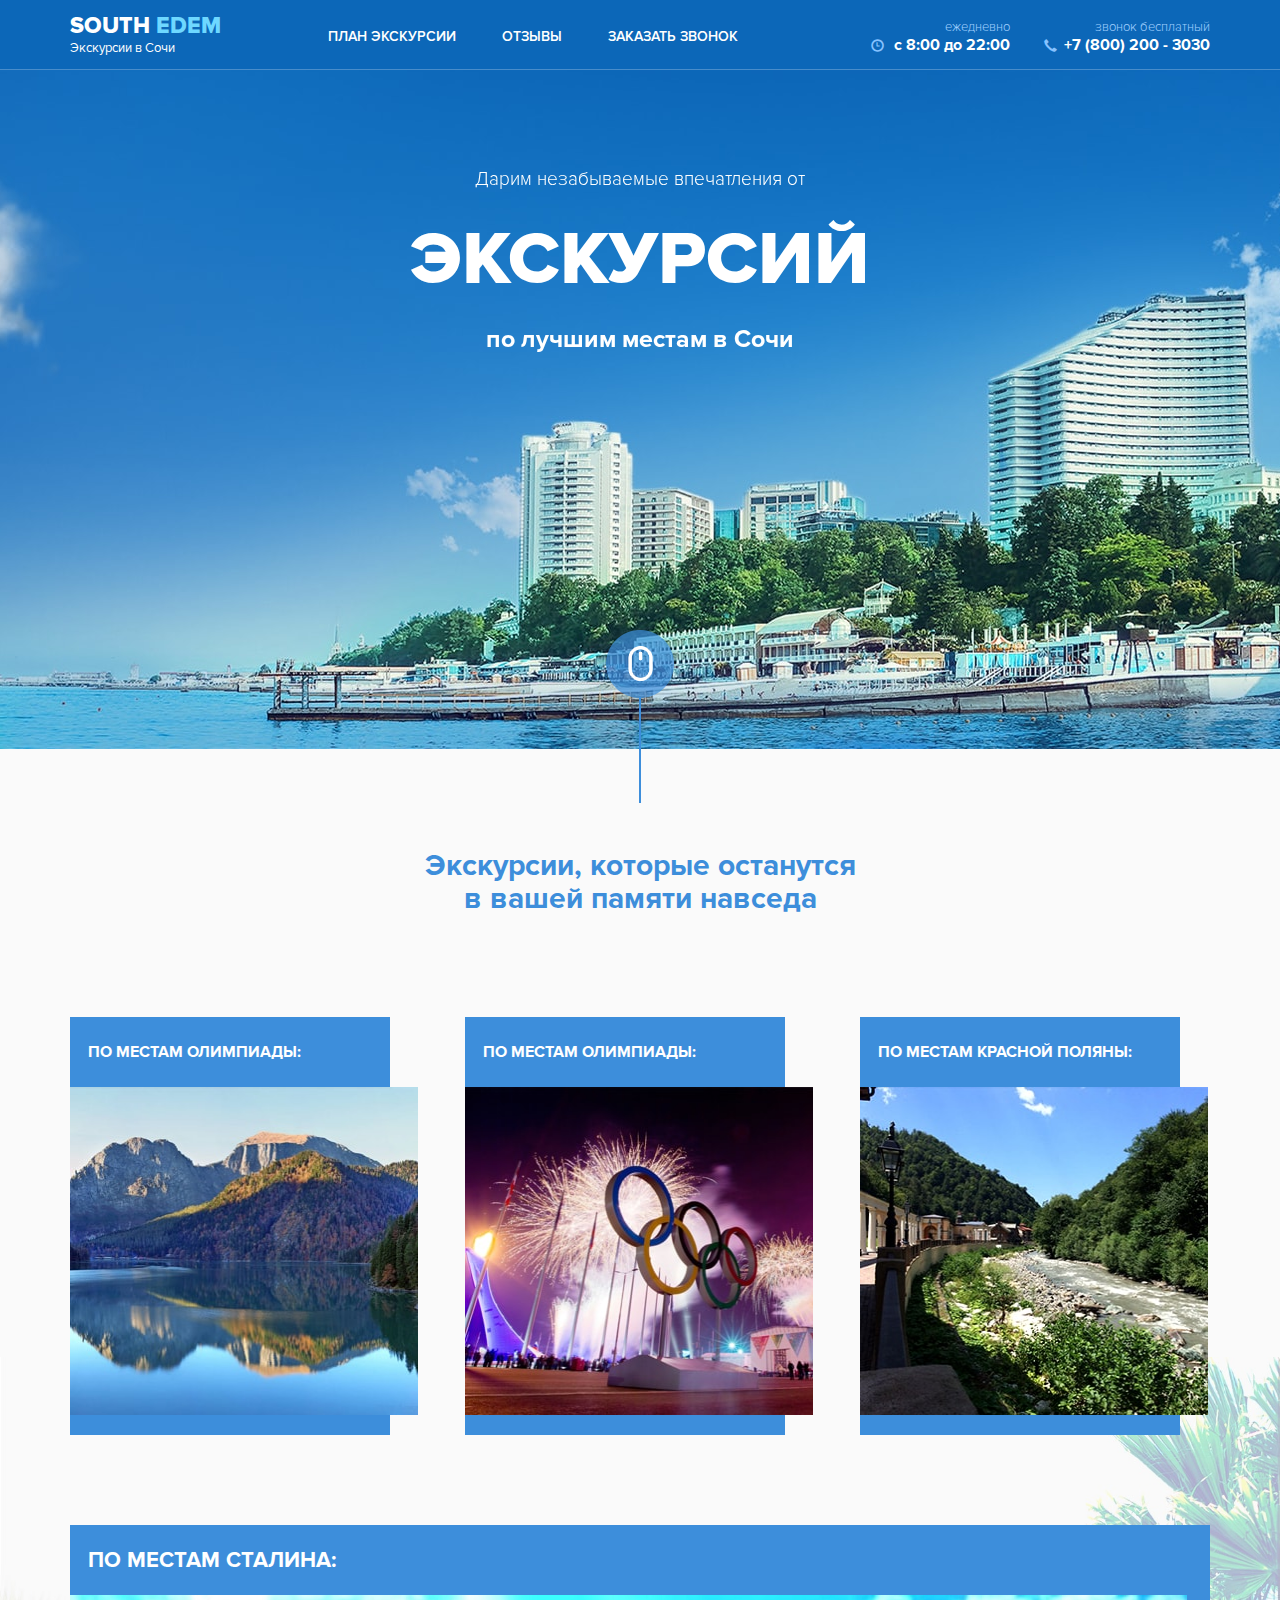
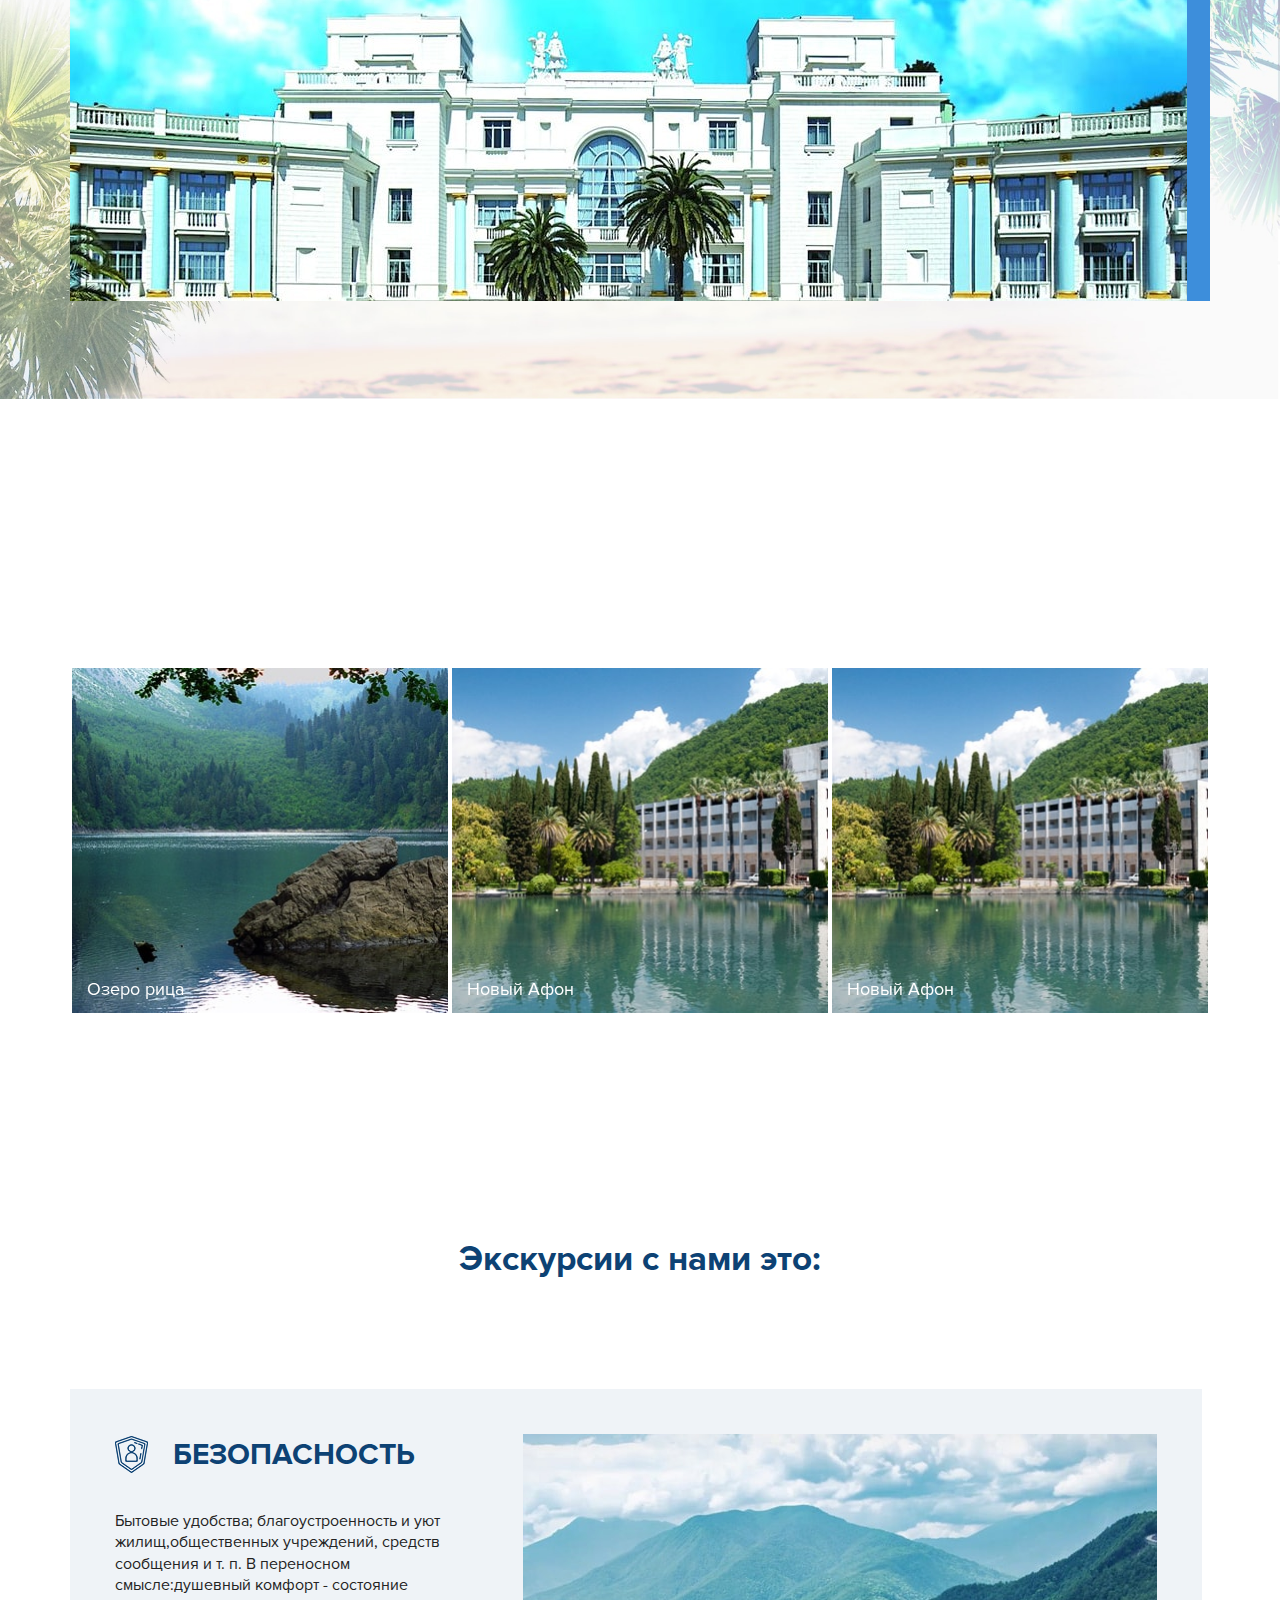
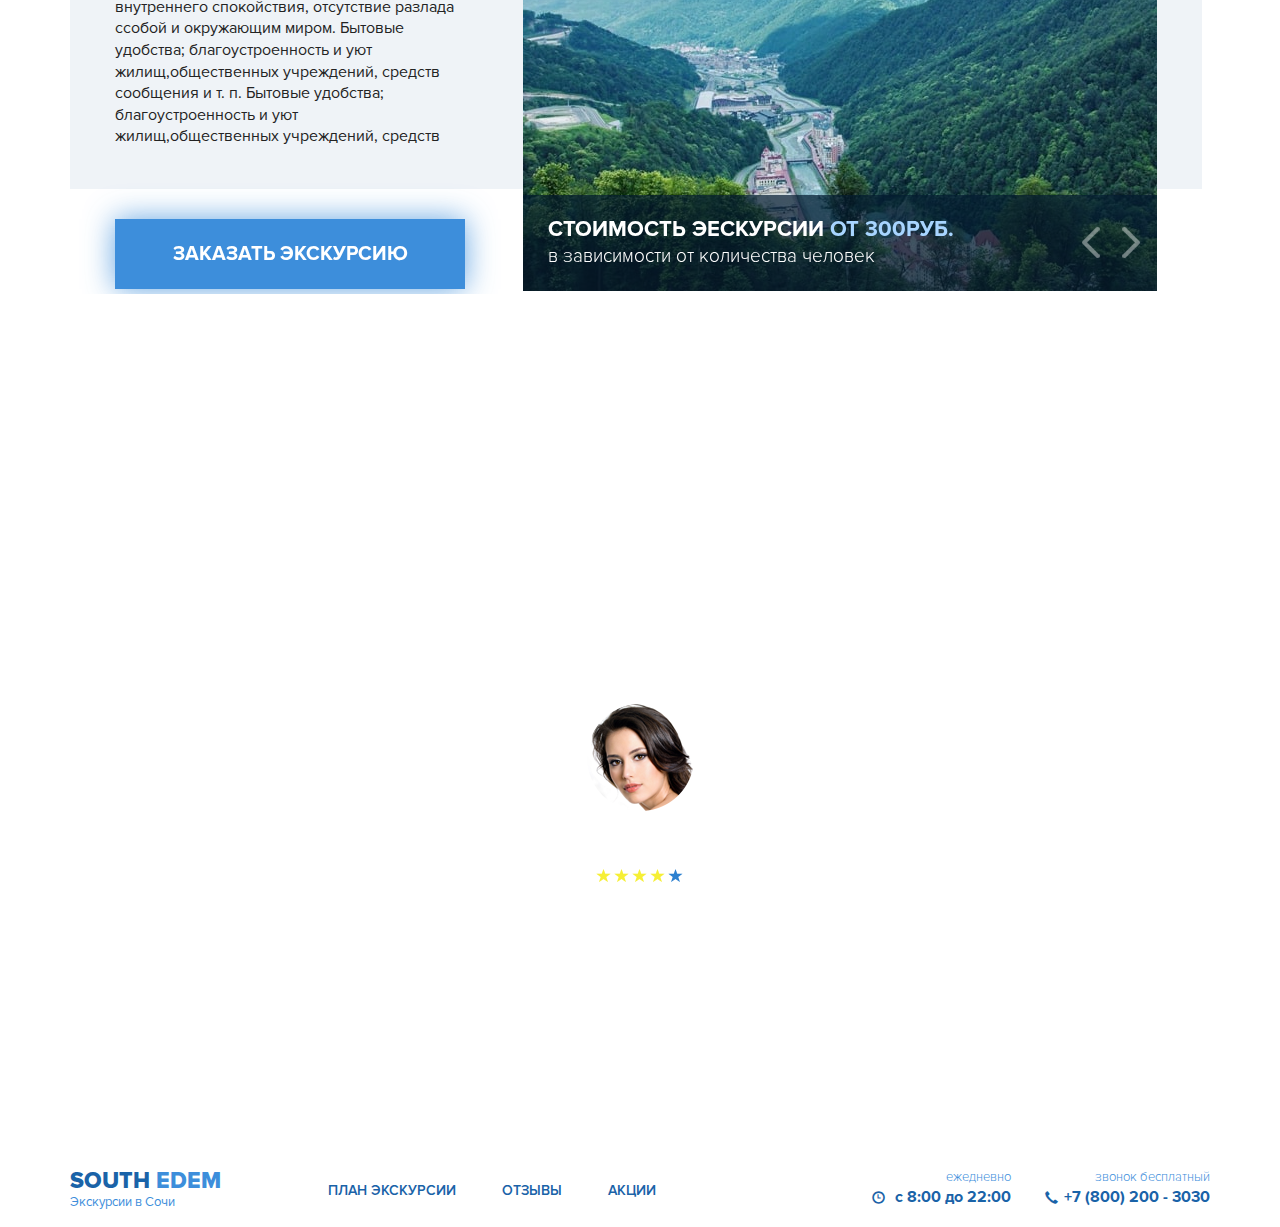
<file: index.html>
<!DOCTYPE html>
<html lang="ru">
<head>
<meta charset="utf-8">
<meta http-equiv="X-UA-Compatible" content="IE=edge">
<meta name="viewport" content="width=device-width, initial-scale=1">
<meta name="description" content="">
<meta name="author" content="">
<title>South Edem</title>
<link href="css/bootstrap.min.css" rel="stylesheet">
<link href="js/fancybox/jquery.fancybox.css" rel="stylesheet">
<link href="css/main.css" rel="stylesheet">
<link href="css/responsive.css" rel="stylesheet">
<!--[if lt IE 9]>
    <script src="https://oss.maxcdn.com/libs/html5shiv/3.7.0/html5shiv.js"></script>
    <script src="https://oss.maxcdn.com/libs/respond.js/1.4.2/respond.min.js"></script>
<![endif]-->
</head>

<body>
<nav class="navbar navbar-top navbar-fixed-top" role="navigation">
    <div class="container">
        <div class="navbar-header">
            <button type="button" class="navbar-toggle" data-toggle="collapse" data-target="#bs-example-navbar-collapse-1">
                <span class="sr-only">Toggle navigation</span>
                <span class="icon-bar"></span>
                <span class="icon-bar"></span>
                <span class="icon-bar"></span>
            </button>
            <a class="navbar-brand" href="index.html">
                <h2>South <span>Edem</span></h2>
                <p>Экскурсии в Сочи</p>
            </a>
        </div>
        <div class="collapse navbar-collapse" id="bs-example-navbar-collapse-1">
            <ul class="nav navbar-nav">
                <li>
                    <a href="cart.html">План экскурсии</a>
                </li>
                <li>
                    <a href="#reviews">Отзывы</a>
                </li>
                <li>
                    <a href="#popup-form" class="fancyform">Заказать звонок</a>
                </li>
            </ul>
        </div>
        <div class="topinfo col-md-5 pull-right nopadding">
            <div class="infobox telbox">
                <small>звонок бесплатный</small>
                <p><span class="glyphicon glyphicon-earphone"></span><a href="tel:+7(800)2003030">+7 (800) 200 - 3030</a></p>
            </div>
            <div class="infobox" style="margin-left: 0">
                <small>ежедневно</small>
                <p><span class="glyphicon glyphicon-time" style="margin-right: 10px"></span>с 8:00 до 22:00</p>
            </div>
        </div>
    </div>
</nav>

<section class="topslide parralax1" data-parallax="scroll" data-image-src="img/bg1.jpg">
    <div class="container">
        <h4>Дарим незабываемые впечатления от</h4>
        <h2>экскурсий</h2>
        <h3>по лучшим местам в Сочи</h3>
    </div>
    <div class="buttons">
        <div class="container">
            <div class="mouse"><a href="#section2"></a></div>
        </div>
    </div> 
</section>
<section class="section2" id="section2">
    <div class="container">
        <h2 class="title">Экскурсии, которые останутся<br>в вашей памяти навседа</h2>
        <div class="col-md-4 thirdbox nopadding">
            <div class="thirdbox-in thirdbox-in-1">
                <div class="thbtitle">По местам олимпиады:</div>
                <div class="thbimg">
                    <img src="img/thbimg1.jpg">
                    <div class="thbcaption">
                        <ul>
                            <li><a href="#">Озеро рица</a></li>
                            <li><a href="#">Новый Афон</a></li>
                            <li><a href="#">Золотое кольцо</a></li>
                        </ul>
                    </div>
                </div>
            </div>
        </div>
        <div class="col-md-4 thirdbox nopadding">
            <div class="thirdbox-in thirdbox-in-2">
                <div class="thbtitle">По местам олимпиады:</div>
                <div class="thbimg">
                    <img src="img/thbimg2.jpg">
                    <div class="thbcaption">
                        <ul>
                            <li><a href="#">Озеро рица</a></li>
                            <li><a href="#">Новый Афон</a></li>
                            <li><a href="#">Золотое кольцо</a></li>
                        </ul>
                    </div>
                </div>
            </div>
        </div>
        <div class="col-md-4 thirdbox nopadding">
            <div class="thirdbox-in thirdbox-in-3">
                <div class="thbtitle">По местам красной поляны:</div>
                <div class="thbimg">
                    <img src="img/thbimg3.jpg">
                    <div class="thbcaption">
                        <ul>
                            <li><a href="#">Озеро рица</a></li>
                            <li><a href="#">Новый Афон</a></li>
                            <li><a href="#">Золотое кольцо</a></li>
                        </ul>
                    </div>
                </div>
            </div>
        </div>
        <div class="col-md-12 thirdbox2 nopadding">
            <div class="thirdbox-in">
                <div class="thbtitle">По местам сталина:</div>
                <div class="thbimg">
                    <img src="img/thbimg4.jpg">
                    <div class="thbcaption">
                        <ul>
                            <li><a href="#">Озеро рица</a></li>
                            <li><a href="#">Новый Афон</a></li>
                            <li><a href="#">Золотое кольцо</a></li>
                        </ul>
                    </div>
                </div>
            </div>
        </div>
    </div>
</section>
<section class="parralax3" data-parallax="scroll" data-image-src="img/bg3.jpg">
    <div class="container">
        <h2 class="title">Места которые мы рекомендуем посетить:</h2>
        <div class="recommend-slider">
          <div>
            <div class="slinner">
                <a rel="gallery" href="img/slide1.jpg" class="fancybox"><img src="img/slide1.jpg"></a>
                <div class="slcaption">
                    <div class="captext">Озеро рица</div>
                    <div class="capmore">Рица — горное озеро ледниково-тектонического
                    происхождения на Западном Кавказе, в Гудаутском
                    районе Абхазии. Озеро Рица - самое популярное
                    среди туристов место отдыха, одно из чудес
                    природы Абхазии...</div>
                </div>
            </div>
          </div>
          <div>
            <div class="slinner">
                <a rel="gallery" href="img/slide2.jpg" class="fancybox"><img src="img/slide2.jpg"></a>
                <div class="slcaption">
                    <div class="captext">Новый Афон</div>
                    <div class="capmore">Рица — горное озеро ледниково-тектонического
                    происхождения на Западном Кавказе, в Гудаутском
                    районе Абхазии.</div>
                </div>  
            </div>
          </div>
          <div>
            <div class="slinner">
                 <a rel="gallery" href="img/slide2.jpg" class="fancybox"><img src="img/slide2.jpg"></a>
                 <div class="slcaption">
                    <div class="captext">Новый Афон</div>
                    <div class="capmore">Рица — горное озеро ледниково-тектонического
                    происхождения на Западном Кавказе, в Гудаутском
                    районе Абхазии.</div>
                </div>
            </div>
          </div>
          <div>
            <div class="slinner">
                 <a rel="gallery" href="img/slide1.jpg" class="fancybox"><img src="img/slide1.jpg"></a>
                 <div class="slcaption">
                    <div class="captext">Новый Афон</div>
                    <div class="capmore">Рица — горное озеро ледниково-тектонического
                    происхождения на Западном Кавказе, в Гудаутском
                    районе Абхазии.</div>
                </div> 
            </div>
          </div>
        </div>
    </div>    
</section>
<section class="about">
    <div class="container">
        <h2 class="title">Экскурсии с нами это:</h2>
        <div class="aboutwrap">
            <div class="about-slider">
                <ul class="about-slider-js">
                    <li>
                        <div class="aboutwall">
                            <div class="about-txt">
                                <h3 class="title1">Безопасность</h3>
                                <p>Бытовые удобства; благоустроенность и уют жилищ,общественных учреждений, средств сообщения и т. п. В переносном смысле:душевный комфорт - состояние внутреннего спокойствия, отсутствие разлада ссобой и окружающим миром. Бытовые удобства; благоустроенность и уют жилищ,общественных учреждений, средств сообщения и т. п. Бытовые удобства; благоустроенность и уют жилищ,общественных учреждений, средств</p>
                            </div>
                            <a href="#popup-form2" class="order fancyform">Заказать экскурсию</a>
                            <div class="about-img">
                                <img src="img/sl1.jpg" alt="">
                                <div class="about-caption">
                                    <h3>Стоимость эескурсии <span>от 300руб.</span></h3>
                                    <p>в зависимости от количества человек</p>
                                </div>
                            </div>
                        </div>   
                    </li>
                    <li>
                        <div class="aboutwall">
                            <div class="about-txt">
                                <h3 class="title2">Яркие впечатления</h3>
                                <p>Бытовые удобства; благоустроенность и уют жилищ,общественных учреждений, средств сообщения и т. п. В переносном смысле:душевный комфорт - состояние внутреннего спокойствия, отсутствие разлада ссобой и окружающим миром. Бытовые удобства; благоустроенность и уют жилищ,общественных учреждений, средств сообщения и т. п. Бытовые удобства; благоустроенность и уют жилищ,общественных учреждений, средств</p>
                            </div>
                            <a href="#" class="order">Заказать экскурсию</a>
                            <div class="about-img">
                                <img src="img/sl1.jpg" alt="">
                                <div class="about-caption">
                                    <h3>Стоимость эескурсии <span>от 400руб.</span></h3>
                                    <p>в зависимости от количества человек</p>
                                </div>
                            </div>
                        </div>   
                    </li>
                    <li>
                        <div class="aboutwall">
                            <div class="about-txt">
                                <h3 class="title3">познания</h3>
                                <p>Бытовые удобства; благоустроенность и уют жилищ,общественных учреждений, средств сообщения и т. п. В переносном смысле:душевный комфорт - состояние внутреннего спокойствия, отсутствие разлада ссобой и окружающим миром. Бытовые удобства; благоустроенность и уют жилищ,общественных учреждений, средств сообщения и т. п. Бытовые удобства; благоустроенность и уют жилищ,общественных учреждений, средств</p>
                            </div>
                            <a href="#" class="order">Заказать экскурсию</a>
                            <div class="about-img">
                                <img src="img/sl1.jpg" alt="">
                                <div class="about-caption">
                                    <h3>Стоимость эескурсии <span>от 400руб.</span></h3>
                                    <p>в зависимости от количества человек</p>
                                </div>
                            </div>
                        </div>   
                    </li>
                    <li>
                        <div class="aboutwall">
                            <div class="about-txt">
                                <h3 class="title4">Комфорт</h3>
                                <p>Бытовые удобства; благоустроенность и уют жилищ,общественных учреждений, средств сообщения и т. п. В переносном смысле:душевный комфорт - состояние внутреннего спокойствия, отсутствие разлада ссобой и окружающим миром. Бытовые удобства; благоустроенность и уют жилищ,общественных учреждений, средств сообщения и т. п. Бытовые удобства; благоустроенность и уют жилищ,общественных учреждений, средств</p>
                            </div>
                            <a href="#" class="order">Заказать экскурсию</a>
                            <div class="about-img">
                                <img src="img/sl1.jpg" alt="">
                                <div class="about-caption">
                                    <h3>Стоимость эескурсии <span>от 400руб.</span></h3>
                                    <p>в зависимости от количества человек</p>
                                </div>
                            </div>
                        </div>   
                    </li>
                </ul>
            </div>
        </div>
    </div>
</section>

<section class="parralax4" id="reviews" data-parallax="scroll" data-image-src="img/bg4.jpg">
    <div class="container">
        <h2 class="title">Отзывы наших клиентов:</h2>
        <div class="revsliderwrap">
            <div class="revslider">
                <ul class="revslider-js">
                    <li>
                        <div class="revimg">
                            <img src="img/pic1.png" alt="">
                        </div>
                        <div class="revname">Анна Энигма</div>
                        <div class="rating">
                            <span class="glyphicon glyphicon-star active"></span>
                            <span class="glyphicon glyphicon-star active"></span>
                            <span class="glyphicon glyphicon-star active"></span>
                            <span class="glyphicon glyphicon-star active"></span>
                            <span class="glyphicon glyphicon-star inactive"></span>
                        </div>
                        <div class="revtxt">Отдыхали в Эри Бич (Eri Beach) в конце августа 2016 года. Очень хороший отель, идеальное соотношение цены и качества!!! Пляж у самого отеля действительно каменистый, но есть спуск. Мы ходили на соседний пляж (50м от отеля), там просто замечательный песок, дно песчаное, чистое море, всё что нужно для отдыха, всегда весело.
                        </div>
                    </li>
                    <li>
                        <div class="revimg">
                            <img src="img/pic1.png" alt="">
                        </div>
                        <div class="revname">Анна Энигма 2</div>
                        <div class="rating">
                            <span class="glyphicon glyphicon-star active"></span>
                            <span class="glyphicon glyphicon-star active"></span>
                            <span class="glyphicon glyphicon-star active"></span>
                            <span class="glyphicon glyphicon-star active"></span>
                            <span class="glyphicon glyphicon-star inactive"></span>
                        </div>
                        <div class="revtxt">Отдыхали в Эри Бич (Eri Beach) в конце августа 2016 года. Очень хороший отель, идеальное соотношение цены и качества!!! Пляж у самого отеля действительно каменистый, но есть спуск. Мы ходили на соседний пляж (50м от отеля), там просто замечательный песок, дно песчаное, чистое море, всё что нужно для отдыха, всегда весело.
                        </div>
                    </li>
                </ul>
            </div>
        </div>
    </div>    
</section>

<footer class="footer">
    <div class="container">
        <div class="navbar-header">
            <a class="logo" href="index.html">
                <h2>South <span>Edem</span></h2>
                <p>Экскурсии в Сочи</p>
            </a>
        </div>
        <div class="nopadding" id="bs-example-navbar-collapse-2">
            <ul class="nav navbar-nav">
                <li>
                    <a href="#">План экскурсии</a>
                </li>
                <li>
                    <a href="#">Отзывы</a>
                </li>
                <li>
                    <a href="#">Акции</a>
                </li>
            </ul>
        </div>
        <div class="topinfo col-md-4 pull-right nopadding">
            <div class="infobox">
                <small>звонок бесплатный</small>
                <p><span class="glyphicon glyphicon-earphone"></span>+7 (800) 200 - 3030</p>
            </div>
            <div class="infobox" style="margin-left: 0">
                <small>ежедневно</small>
                <p><span class="glyphicon glyphicon-time" style="margin-right: 10px"></span>с 8:00 до 22:00</p>
            </div>
        </div>     
    </div>
</footer>

<div id="popup-form">
  <form id="cform1" action="#" method="post" name="cform1">
      <h2>Заказать звонок</h2>
      <div class="form-group">
        <div class="controls">
        <input size="25" class="form-control" placeholder="Имя" name="name1" id="name1" type="text" required=""/>  
        <div class="errorMessage" id="CallForm_name_order_em_" style="display:none"></div>        
        </div>
      </div>
      <div class="form-group">
        <div class="controls">
        <input size="25" class="form-control" placeholder="Телефон" name="phone1" id="phone1" type="text" required=""/>  
        <div class="errorMessage" id="CallForm_phone_order_em_" style="display:none"></div>        
        </div>
      </div>    
      <button id="send1" class="btn-rad brown-gr sndbtn">Заказать</button>
  </form> 
</div>
<div id="popup-form2">
  <form id="cform2" action="#" method="post" name="cform2">
      <h2>Заказать эескурсию</h2>
      <div class="form-group">
        <div class="controls">
        <input size="25" class="form-control" placeholder="Имя" name="name2" id="name2" type="text" required=""/>  
        <div class="errorMessage" id="CallForm_name_order_em_" style="display:none"></div>        
        </div>
      </div>
      <div class="form-group">
        <div class="controls">
        <input size="25" class="form-control" placeholder="Телефон" name="phone2" id="phone2" type="text" required=""/>  
        <div class="errorMessage" id="CallForm_phone_order_em_" style="display:none"></div>        
        </div>
      </div>    
      <button id="send2" class="btn-rad brown-gr sndbtn">Отправить заявку</button>
  </form> 
</div>
<script src="js/jquery.js"></script>
<script src="js/bootstrap.min.js"></script>
<script src="js/parallax.min.js"></script>
<script src="js/slick.min.js"></script>
<script src="js/responsiveslides.min.js"></script>
<script src="js/jquery.bxslider.min.js"></script>
<script src="js/fancybox/jquery.fancybox.pack.js"></script>
<script src="js/main.js"></script>
</body>
</html>
</file>
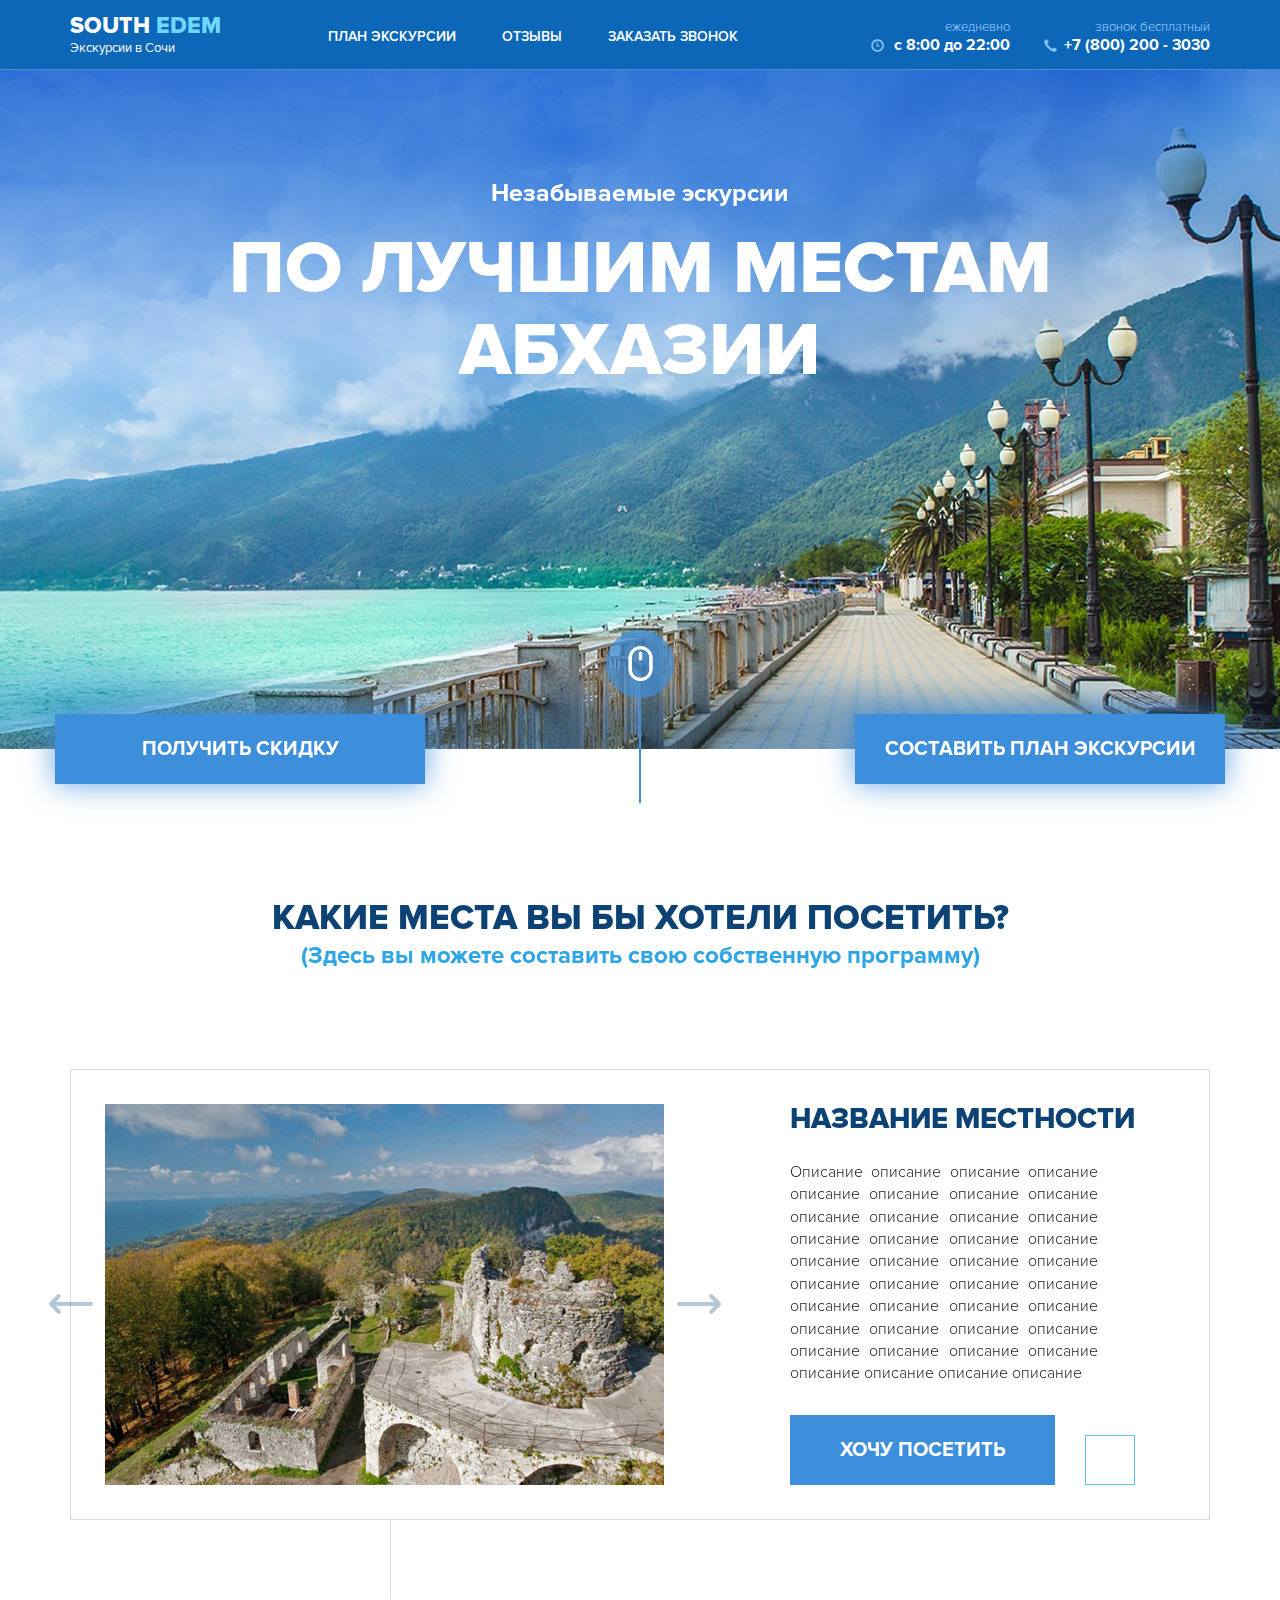
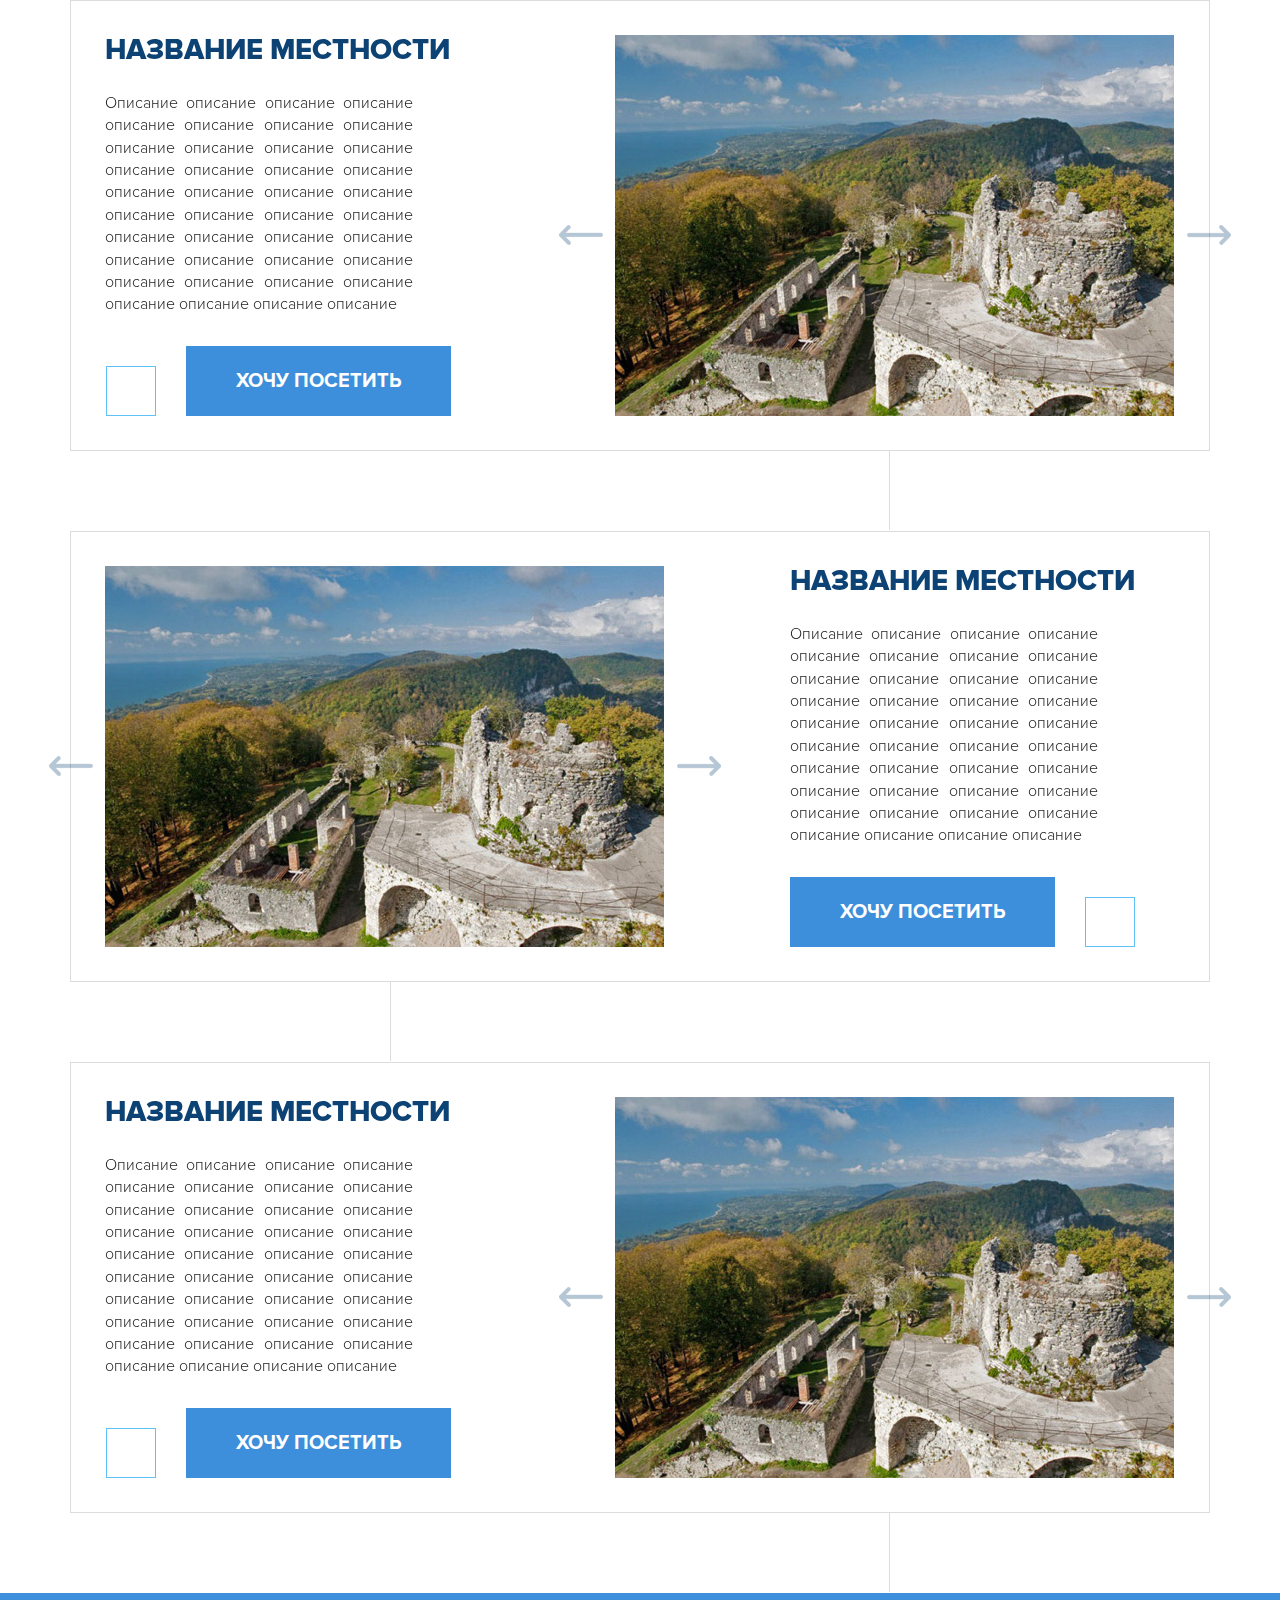
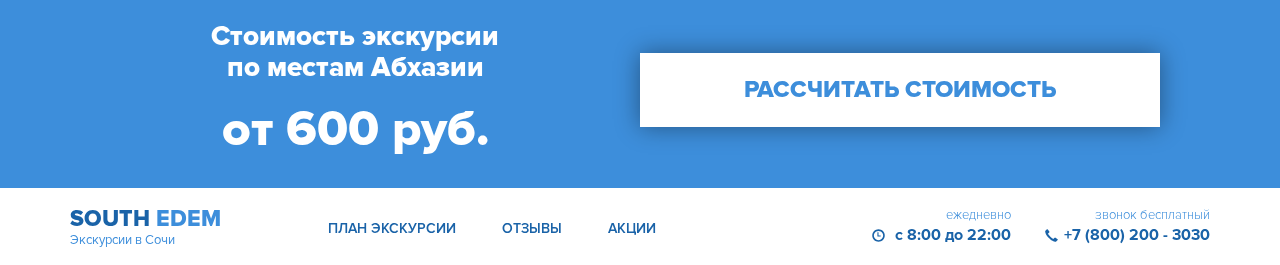
<file: cart.html>
<!DOCTYPE html>
<html lang="ru">
<head>
<meta charset="utf-8">
<meta http-equiv="X-UA-Compatible" content="IE=edge">
<meta name="viewport" content="width=device-width, initial-scale=1">
<meta name="description" content="">
<meta name="author" content="">
<title>Карточка товара</title>
<link href="css/bootstrap.min.css" rel="stylesheet">
<link href="js/fancybox/jquery.fancybox.css" rel="stylesheet">
<link href="css/main.css" rel="stylesheet">
<link href="css/responsive.css" rel="stylesheet">
<!--[if lt IE 9]>
    <script src="https://oss.maxcdn.com/libs/html5shiv/3.7.0/html5shiv.js"></script>
    <script src="https://oss.maxcdn.com/libs/respond.js/1.4.2/respond.min.js"></script>
<![endif]-->
</head>

<body class="inner">
<nav class="navbar navbar-top navbar-fixed-top" role="navigation">
    <div class="container">
        <div class="navbar-header">
            <button type="button" class="navbar-toggle" data-toggle="collapse" data-target="#bs-example-navbar-collapse-1">
                <span class="sr-only">Toggle navigation</span>
                <span class="icon-bar"></span>
                <span class="icon-bar"></span>
                <span class="icon-bar"></span>
            </button>
            <a class="navbar-brand" href="index.html">
                <h2>South <span>Edem</span></h2>
                <p>Экскурсии в Сочи</p>
            </a>
        </div>
        <div class="collapse navbar-collapse" id="bs-example-navbar-collapse-1">
            <ul class="nav navbar-nav">
                <li>
                    <a href="cart.html">План экскурсии</a>
                </li>
                <li>
                    <a href="index.html#reviews">Отзывы</a>
                </li>
                <li>
                    <a href="#popup-form" class="fancyform">Заказать звонок</a>
                </li>
            </ul>
        </div>
        <div class="topinfo col-md-5 pull-right nopadding">
            <div class="infobox telbox">
                <small>звонок бесплатный</small>
                <p><span class="glyphicon glyphicon-earphone"></span><a href="tel:+7(800)2003030">+7 (800) 200 - 3030</a></p>
            </div>
            <div class="infobox" style="margin-left: 0">
                <small>ежедневно</small>
                <p><span class="glyphicon glyphicon-time" style="margin-right: 10px"></span>с 8:00 до 22:00</p>
            </div>
        </div>
    </div>
</nav>

<section class="topslide parralax5" data-parallax="scroll" data-image-src="img/bg5.jpg">
    <div class="container">
        <h3>Незабываемые эскурсии</h3>
        <h2>По лучшим местам<br>абхазии</h2>
    </div>
    <div class="buttons">
        <div class="container">
            <div class="left-btn bttn"><a href="#popup-form3" class="fancyform2">Получить скидку</a></div>
            <div class="mouse"><a href="#tours"></a></div>
            <div class="right-btn bttn"><a href="#">Составить план экскурсии</a></div>
        </div>
    </div>
</section>

<section class="tours" id="tours">
    <div class="container">
        <h2>Какие места вы бы хотели посетить?</h2>
        <h3>(Здесь вы можете составить свою собственную программу)</h3>
        <ul class="tours-list">
            <li>
                <div class="tourimg">
                    <ul class="tourimgslider">
                        <li><img src="img/tour1.jpg" alt=""></li>
                        <li><img src="img/tour1.jpg" alt=""></li>
                        <li><img src="img/tour1.jpg" alt=""></li>
                    </ul>
                </div>
                <div class="tourcontent">
                    <h2>Название местности</h2>
                    <p>Описание описание описание описание описание  описание описание описание описание  описание описание описание описание  описание описание описание описание  описание описание описание описание  описание описание описание описание  описание описание описание описание  описание описание описание описание  описание описание описание описание  описание описание описание</p>
                    <div class="tourbottom">
                        <label class="control control--checkbox">Хочу посетить
                            <input type="checkbox"/>
                            <div class="control__indicator"></div>
                        </label>
                    </div>
                </div>
            </li>
            <li>
                <div class="tourimg">
                    <ul class="tourimgslider">
                        <li><img src="img/tour1.jpg" alt=""></li>
                        <li><img src="img/tour1.jpg" alt=""></li>
                        <li><img src="img/tour1.jpg" alt=""></li>
                    </ul>
                </div>
                <div class="tourcontent">
                    <h2>Название местности</h2>
                    <p>Описание описание описание описание описание  описание описание описание описание  описание описание описание описание  описание описание описание описание  описание описание описание описание  описание описание описание описание  описание описание описание описание  описание описание описание описание  описание описание описание описание  описание описание описание</p>
                    <div class="tourbottom">
                        <label class="control control--checkbox">Хочу посетить
                            <input type="checkbox"/>
                            <div class="control__indicator"></div>
                        </label>
                    </div>
                </div>
            </li>
            <li>
                <div class="tourimg">
                    <ul class="tourimgslider">
                        <li><img src="img/tour1.jpg" alt=""></li>
                        <li><img src="img/tour1.jpg" alt=""></li>
                        <li><img src="img/tour1.jpg" alt=""></li>
                    </ul>
                </div>
                <div class="tourcontent">
                    <h2>Название местности</h2>
                    <p>Описание описание описание описание описание  описание описание описание описание  описание описание описание описание  описание описание описание описание  описание описание описание описание  описание описание описание описание  описание описание описание описание  описание описание описание описание  описание описание описание описание  описание описание описание</p>
                    <div class="tourbottom">
                        <label class="control control--checkbox">Хочу посетить
                            <input type="checkbox"/>
                            <div class="control__indicator"></div>
                        </label>
                    </div>
                </div>
            </li>
            <li>
                <div class="tourimg">
                    <ul class="tourimgslider">
                        <li><img src="img/tour1.jpg" alt=""></li>
                        <li><img src="img/tour1.jpg" alt=""></li>
                        <li><img src="img/tour1.jpg" alt=""></li>
                    </ul>
                </div>
                <div class="tourcontent">
                    <h2>Название местности</h2>
                    <p>Описание описание описание описание описание  описание описание описание описание  описание описание описание описание  описание описание описание описание  описание описание описание описание  описание описание описание описание  описание описание описание описание  описание описание описание описание  описание описание описание описание  описание описание описание</p>
                    <div class="tourbottom">
                        <label class="control control--checkbox">Хочу посетить
                            <input type="checkbox"/>
                            <div class="control__indicator"></div>
                        </label>
                    </div>
                </div>
            </li>
        </ul>
    </div>    
</section>

<section class="bill">
    <div class="container">
        <div class="col-md-6 nopadding count">
            <h3>Стоимость экскурсии<br>по местам Абхазии</h3>
            <h4>от <span>600</span> руб.</h4>
        </div>
        <div class="col-md-6 nopadding bill-btn">
            <a href="#popup-form4" class="fancyform2">Рассчитать стоимость</a>
        </div>
    </div>   
</section>

<footer class="footer">
    <div class="container">
        <div class="navbar-header">
            <a class="logo" href="index.html">
                <h2>South <span>Edem</span></h2>
                <p>Экскурсии в Сочи</p>
            </a>
        </div>
        <div class="nopadding" id="bs-example-navbar-collapse-2">
            <ul class="nav navbar-nav">
                <li>
                    <a href="#">План экскурсии</a>
                </li>
                <li>
                    <a href="#">Отзывы</a>
                </li>
                <li>
                    <a href="#">Акции</a>
                </li>
            </ul>
        </div>
        <div class="topinfo col-md-4 pull-right nopadding">
            <div class="infobox">
                <small>звонок бесплатный</small>
                <p><span class="glyphicon glyphicon-earphone"></span>+7 (800) 200 - 3030</p>
            </div>
            <div class="infobox" style="margin-left: 0">
                <small>ежедневно</small>
                <p><span class="glyphicon glyphicon-time" style="margin-right: 10px"></span>с 8:00 до 22:00</p>
            </div>
        </div>     
    </div>
</footer>

<div id="popup-form">
  <form id="cform1" action="#" method="post" name="cform1">
      <h2>Заказать звонок</h2>
      <div class="form-group">
        <div class="controls">
        <input size="25" class="form-control" placeholder="Имя" name="name1" id="name1" type="text" required=""/>  
        <div class="errorMessage" id="CallForm_name_order_em_" style="display:none"></div>        
        </div>
      </div>
      <div class="form-group">
        <div class="controls">
        <input size="25" class="form-control" placeholder="Телефон" name="phone1" id="phone1" type="text" required=""/>  
        <div class="errorMessage" id="CallForm_phone_order_em_" style="display:none"></div>        
        </div>
      </div>    
      <button id="send1" class="btn-rad brown-gr sndbtn">Заказать</button>
  </form> 
</div>
<div id="popup-form2">
  <form id="cform2" action="#" method="post" name="cform2">
      <h2>Заказать эескурсию</h2>
      <div class="form-group">
        <div class="controls">
        <input size="25" class="form-control" placeholder="Имя" name="name2" id="name2" type="text" required=""/>  
        <div class="errorMessage" id="CallForm_name_order_em_" style="display:none"></div>        
        </div>
      </div>
      <div class="form-group">
        <div class="controls">
        <input size="25" class="form-control" placeholder="Телефон" name="phone2" id="phone2" type="text" required=""/>  
        <div class="errorMessage" id="CallForm_phone_order_em_" style="display:none"></div>        
        </div>
      </div>    
      <button id="send2" class="btn-rad brown-gr sndbtn">Отправить заявку</button>
  </form> 
</div>
<div id="popup-form3">
  <form id="cform3" action="#" method="post" name="cform3">
      <h2>Для получения скидки заполните форму</h2>
      <div class="form-group">
        <div class="controls">
        <input size="25" class="form-control" placeholder="Имя" name="name3" id="name3" type="text" required=""/>  
        <div class="errorMessage" id="CallForm_name_order_em_" style="display:none"></div>        
        </div>
      </div>
      <div class="form-group">
        <div class="controls">
        <input size="25" class="form-control" placeholder="Телефон" name="phone3" id="phone3" type="text" required=""/>  
        <div class="errorMessage" id="CallForm_phone_order_em_" style="display:none"></div>        
        </div>
      </div>    
      <button id="send3" class="btn-rad brown-gr sndbtn">Отправить заявку</button>
  </form> 
</div>
<div id="popup-form4">
  <form id="cform4" action="#" method="post" name="cform4">
      <h2>Мы организуем для вас отличную экскурсию по самой выгодной цене</h2>
      <div class="form-group">
        <div class="controls">
        <input size="25" class="form-control" placeholder="Имя" name="name4" id="name4" type="text" required=""/>  
        <div class="errorMessage" id="CallForm_name_order_em_" style="display:none"></div>        
        </div>
      </div>
      <div class="form-group">
        <div class="controls">
        <input size="25" class="form-control" placeholder="Телефон" name="phone4" id="phone4" type="text" required=""/>  
        <div class="errorMessage" id="CallForm_phone_order_em_" style="display:none"></div>        
        </div>
      </div>    
      <button id="send4" class="btn-rad brown-gr sndbtn">Отправить заявку</button>
  </form> 
</div>
<script src="js/jquery.js"></script>
<script src="js/bootstrap.min.js"></script>
<script src="js/parallax.min.js"></script>
<script src="js/slick.min.js"></script>
<script src="js/responsiveslides.min.js"></script>
<script src="js/jquery.bxslider.min.js"></script>
<script src="js/fancybox/jquery.fancybox.pack.js"></script>
<script src="js/main.js"></script>
</body>
</html>
</file>
<file: css/main.css>
@font-face {
	font-family: 'ProximaNova-Light';
	src: url('../fonts/ProximaNova-Light/ProximaNova-Light.eot');
	src: url('../fonts/ProximaNova-Light/ProximaNova-Light.eot?#iefix') format('embedded-opentype'),
	     url('../fonts/ProximaNova-Light/ProximaNova-Light.woff') format('woff'),
	     url('../fonts/ProximaNova-Light/ProximaNova-Light.ttf') format('truetype'),
	     url('../fonts/ProximaNova-Light/ProximaNova-Light.svg#svgFontName') format('svg');
}
@font-face {
	font-family: 'ProximaNova-Regular';
	src: url('../fonts/ProximaNova-Regular/ProximaNova-Regular.eot');
	src: url('../fonts/ProximaNova-Regular/ProximaNova-Regular.eot?#iefix') format('embedded-opentype'),
	     url('../fonts/ProximaNova-Regular/ProximaNova-Regular.woff') format('woff'),
	     url('../fonts/ProximaNova-Regular/ProximaNova-Regular.ttf') format('truetype'),
	     url('../fonts/ProximaNova-Regular/ProximaNova-Regular.svg#svgFontName') format('svg');
}
@font-face {
	font-family: 'ProximaNova-Semibold';
	src: url('../fonts/ProximaNova-Semibold/ProximaNova-Semibold.eot');
	src: url('../fonts/ProximaNova-Semibold/ProximaNova-Semibold.eot?#iefix') format('embedded-opentype'),
	     url('../fonts/ProximaNova-Semibold/ProximaNova-Semibold.woff') format('woff'),
	     url('../fonts/ProximaNova-Semibold/ProximaNova-Semibold.ttf') format('truetype'),
	     url('../fonts/ProximaNova-Semibold/ProximaNova-Semibold.svg#svgFontName') format('svg');
}
@font-face {
	font-family: 'ProximaNova-Bold';
	src: url('../fonts/ProximaNova-Bold/ProximaNova-Bold.eot');
	src: url('../fonts/ProximaNova-Bold/ProximaNova-Bold.eot?#iefix') format('embedded-opentype'),
	     url('../fonts/ProximaNova-Bold/ProximaNova-Bold.woff') format('woff'),
	     url('../fonts/ProximaNova-Bold/ProximaNova-Bold.ttf') format('truetype'),
	     url('../fonts/ProximaNova-Bold/ProximaNova-Bold.svg#svgFontName') format('svg');
}
@font-face {
	font-family: 'ProximaNova-Extrabld';
	src: url('../fonts/ProximaNova-ExtraBold/ProximaNova-Extrabld.eot');
	src: url('../fonts/ProximaNova-ExtraBold/ProximaNova-Extrabld.eot?#iefix') format('embedded-opentype'),
	     url('../fonts/ProximaNova-ExtraBold/ProximaNova-Extrabld.woff') format('woff'),
	     url('../fonts/ProximaNova-ExtraBold/ProximaNova-Extrabld.ttf') format('truetype'),
	     url('../fonts/ProximaNova-ExtraBold/ProximaNova-Extrabld.svg#svgFontName') format('svg');
}
body{
	background: #fff;
	font-family: 'ProximaNova-Regular', sans-serif;
	font-size: 16px;
	color: #232323;
	line-height: 1;
}
*:focus { outline: none; }
.nopadding {
    padding-right:0;
    padding-left:0;

}
.navbar-top{
	background: #0C67B8;
	height: 70px;
	border-bottom: 1px solid rgba(255, 255, 255, 0.25);
	margin: 0;
	z-index: 89;
	

}
.navbar-brand{
	color: #fff;
	padding: 15px 0 0 0;
	margin: 0;
	display: block;
	float: left;
	height: 70px;
	width: 160px;
}
.navbar>.container .navbar-brand{
	margin-left: 0;
}
.navbar-brand:hover,
.navbar-brand:active{
	color: #fff;
}
.navbar-brand h2{
	margin: 0;
	font-size: 23px;
	text-transform: uppercase;
	font-family: 'ProximaNova-Extrabld';
	line-height: 1;
}
.navbar-brand h2 span{
	color: #6ed8ff;
}
.navbar-brand p{
	font-size: 13px;
	margin: 0;
}
.navbar-nav li{
	margin: 0 23px;
}
.navbar-nav{
	margin-left: 75px;
}
.navbar-nav li a{
	font-size: 14px;
	font-family: 'ProximaNova-Semibold';
	text-transform: uppercase;
	color: #fff;
	position: relative;
	padding: 27px 0 23px 0;
}
.navbar-nav li a:hover,
.navbar-nav li a:active,
.navbar-nav li a:focus{
	background: transparent;
}
.navbar-nav li a:before {
  content: "";
  position: absolute;
  width: 100%;
  border: 1px solid #fff;
  bottom: 0;
  left: 0;
  background-color: #fff;
  visibility: hidden;
  -webkit-transform: scaleX(0);
  transform: scaleX(0);
  -webkit-transition: all 0.2s ease-in-out 0s;
  transition: all 0.2s ease-in-out 0s;
}
.navbar-nav li a:hover:before {
  visibility: visible;
  -webkit-transform: scaleX(1);
  transform: scaleX(1);
  border: 1px solid #fff;
}
.navbar-top .container{
	position: relative;
}
.topslide .container{
	position: relative;
}
.topinfo{
	position: absolute;
	top: 0;
	right: 15px;
}
.topinfo span.glyphicon{
	color: #87c2ff;
	margin-right: 6px;
	font-weight: normal;
	font-size: 13px;
	margin-top: 1px;
    float: left;
}
.topinfo p{
	color: #fff;
	font-size: 16px;
	font-family: 'ProximaNova-Bold';
	text-align: right;
	position: relative;
}
.topinfo small{
	display: block;
	text-align: right;
	color: #A0D0FF;
	font-size: 13px;
	font-family: 'ProximaNova-Light';
	margin-bottom: 3px;
}
.topinfo .infobox{
	padding-top: 21px;
	margin-left: 34px;
	float: right;
	width: auto;
	position: relative;
}
.infobox.telbox{
	width: 166px;
}
.infobox.telbox p{
	position: relative;
}
.topinfo p a{
	color: #fff;
}
.topinfo p a:hover,
.topinfo p a:active,
.topinfo p a:focus{
	text-decoration: none;
}
.infobox.telbox p a:hover{
	font-size: 18px;
	position: absolute;
	right: -14px;
	width: 110%;
	top: 0;
}
.topslide{
    min-height: 749px;
    background-repeat: no-repeat;
    background-size: 1920px 749px;
    background-position: center top;
    display: block;
    text-align: center;
    padding-top: 160px;
    z-index: 88;
    position: relative;
    margin-top: 0;
}
.topslide h4{
	color: #fff;
	font-size: 19px;
	font-family: 'ProximaNova-Light';
	margin-bottom: 28px;
}
.topslide h2{
	color: #fff;
	font-size: 75px;
	font-family: 'ProximaNova-Extrabld';
	text-transform: uppercase;
	margin-bottom: 25px;
}
.topslide h3{
	color: #fff;
	font-size: 25px;
	font-family: 'ProximaNova-Bold';
}
.topslide .mouse{
	position: absolute;
	background: url('../img/mouse.png') no-repeat;
	width: 68px;
	height: 173px;
	display: block;
	bottom: -54px;
	left: 0;
	right: 0;
	margin: 0 auto;
}
.topslide .mouse:hover{
	width: 78px;
	height: 173px;	
	-webkit-background-size: cover;
    -moz-background-size: cover;
    -o-background-size: cover;
     background-size: cover;
     transition: 0.5s;
}
.topslide .mouse a{
	display: block;
	width: 100%;
	height: 100%;
}
.section2{
    min-height: 1250px;
    background: #fafafa url('../img/bg2.jpg') no-repeat bottom center;
 	-webkit-background-size: 100%;
    -moz-background-size: 100%;
    -o-background-size: 100%;
     background-size: 100%;
    display: block;
    text-align: center;
    padding-top: 80px;
    z-index: 87;
    position: relative;
    margin-top: 0;	
}
h2.title{
	color: #3d8edb;
	font-size: 30px;
	font-family: 'ProximaNova-Bold';
	margin-bottom: 102px;
}
.thirdbox{
	text-align: left;
	margin-bottom: 90px;
}
.thbtitle{
	overflow: hidden;
	color: #fff;
	font-size: 16px;
	font-family: 'ProximaNova-Bold';
	text-transform: uppercase;
	padding: 27px 0 27px 18px;
}
.thirdbox-in{
	background: #3D8EDB;
	width: 320px;
	padding-bottom: 20px;
	float: left;
}
.thirdbox-in-2{
	margin-left: 15px;
}
.thirdbox-in-3{
	margin-left: 30px;
}
.thbimg{
	width: 348px;
	height: 328px;
	position: relative;
	z-index: 2;
}
.thbimg img{
	width: 100%;
	height: 100%;
	display: block;
}
.thbcaption{
	cursor: pointer;
    display: none;
    background: rgba(6, 55, 101, .8);
    color: #fff;
    width: 100%;
    height: 100%;
    position: absolute;
    z-index: 9;
    padding: 21px 10px 0 34px;
    font-size: 18px;
    line-height: 120%;
    top: 0;
}
.thbcaption ul{
	padding: 0;
	list-style: none;
}
.thbcaption ul li{
	font-size: 18px;
	position: relative;
	margin-bottom: 10px;
	font-family: 'ProximaNova-Light';
}
.thbcaption ul li:before {
    position: absolute;  
    top: 8px;  
    margin: -1px 0 0 -16px;    
    vertical-align: middle;
    display: inline-block;
    width: 6px;
    height: 6px;
    background: #5EB5EE;
    content: "";
    -webkit-border-radius:50px;
    -moz-border-radius:50px;
    border-radius:50px;
}
.thbcaption ul li a{
	color: #fff;
	text-decoration: none;
}
.thbcaption ul li a:hover{
	text-decoration: none;
	color: #60C1F6;
	transition: 0.3s;
}
.thirdbox2{
	text-align: left;
}
.thirdbox2 .thirdbox-in{
	width: 100%;
	margin-left: 0;
	padding-bottom: 0;
}
.thirdbox2 .thbtitle{
	font-size: 22px;
	padding: 25px 0 23px 18px;
}
.thirdbox2 .thbimg{
	width: 98%;
	height: 306px;
	max-width: 1117px;
}
.thirdbox2 .thbcaption{
	height: auto;
	padding-bottom: 15px;
}
.parralax3{
    min-height: 741px;
    background-repeat: no-repeat;
    background-size: 1920px 741px;
    background-position: center top;
    display: block;
    text-align: center;
    padding-top: 100px;
    z-index: 86;
    position: relative;
    margin-top: 0;	
}
.parralax3 h2.title{
	color: #fff;
	font-size: 35px;
	margin-bottom: 110px;
}


/* Slider */
.slick-slider{
	max-width: 1140px;
	margin: 0 auto;
    position: relative;
    display: block;
    box-sizing: border-box;
    -webkit-user-select: none;
       -moz-user-select: none;
        -ms-user-select: none;
            user-select: none;
    -webkit-touch-callout: none;
    -khtml-user-select: none;
    -ms-touch-action: pan-y;
        touch-action: pan-y;
    -webkit-tap-highlight-color: transparent;
}

.slick-list{
    position: relative;
    display: block;
    overflow: hidden;
    margin: 0;
    padding: 0;
}
.slick-list:focus{
    outline: none;
}
.slick-list.dragging{
    cursor: pointer;
    cursor: hand;
}
.slick-slider .slick-track,
.slick-slider .slick-list{
    -webkit-transform: translate3d(0, 0, 0);
       -moz-transform: translate3d(0, 0, 0);
        -ms-transform: translate3d(0, 0, 0);
         -o-transform: translate3d(0, 0, 0);
            transform: translate3d(0, 0, 0);
}
.slick-track{
    position: relative;
    top: 0;
    left: 0;
    display: block;
}
.slick-track:before,
.slick-track:after{
    display: table;
    content: '';
}
.slick-track:after{
    clear: both;
}
.slick-loading .slick-track{
    visibility: hidden;
}
.slick-slide{
    display: none;
    float: left;
    height: 346px;
    min-height: 1px;
    position: relative;
    margin: 0 2px;
}
.slick-slide:focus{
	border: none;
	outline: none;
}
[dir='rtl'] .slick-slide{
    float: right;
}
.slick-slide img{
    display: block;
    position: absolute;
    z-index: 1;
    right: 0;
    left: 0;
    top: 0;
    bottom: 0;
    margin: auto;
    max-width: 100%;
    max-height: 100%;
}
.slick-slide.slick-loading img{
    display: none;
}
.slick-slide.dragging img{
    pointer-events: none;
}
.slick-initialized .slick-slide{
    display: block;
}
.slick-loading .slick-slide{
    visibility: hidden;
}
.slick-vertical .slick-slide{
    display: block;
    height: auto;
    border: 1px solid transparent;
}
.slick-arrow.slick-hidden{
    display: none;
}
.slick-arrow{
	border: none;
	font-size: 0;
	color: transparent;
	width: 29px;
	height: 16px;
	opacity: 0.6;
	position: absolute;
	z-index: 99;
	bottom: -64px;
}
.slick-arrow:focus,
.slick-arrow:active{
	outline: none;
}
.slick-prev{
	background: transparent url('../img/control.png') no-repeat;
	-webkit-transform: rotate(180deg);
	-moz-transform: rotate(180deg);
	-ms-transform: rotate(180deg);
	-o-transform: rotate(180deg);
	left: 40%;

}
.slick-next{
	background: transparent url('../img/control.png') no-repeat;
	left: 57%;
}
.slick-arrow:hover,
.slick-arrow:active{
	opacity: 1;
}
.slinner{
	position: relative;
	width: 100%;
	height: 100%;
	margin: 0;
	cursor: pointer;
}
.slcaption {
	position: absolute;
	z-index: 9;
	bottom: 0;
	left: 0;
	width: 100%;
	height: 14%;
	color: #fff;
}
.captext{
	padding: 15px;
	text-align: left;
	color: #fff;
	font-size: 18px;
}
.capmore{
	background: rgba(255, 255, 255, 0.85);
	text-align: left;
	color: #0a3155;
	font-size: 14px;
	padding:  15px 15px 25px 15px;
	line-height: 140%;
}
.about{
    min-height: 940px;
    background: #fff;
    display: block;
    text-align: center;
    padding-top: 100px;
    z-index: 86;
    position: relative;
    margin-top: 0;
}
.about h2.title{
	margin: 0 0 110px 0;
	color: #0d4274;
	font-size: 35px;
	font-family: 'ProximaNova-Bold';
}
.aboutwrap{
	width: 100%;
	position: relative;
}
.aboutwall{
	background: #EFF3F7;
	padding: 45px;
	width: 100%;
	height: 400px;
	float: left;
	position: relative;
}
.about-txt h3{
	margin: 0 0 35px 0;
	text-align: left;
	text-transform: uppercase;
	line-height: 120%;
	font-family: 'ProximaNova-Bold';
	padding-left: 58px;
	min-height: 37px;
	font-size: 30px;
	color: #0d4274;
}
.about-txt h3.title1{
	background: url('../img/guard.png') no-repeat center left;
	line-height: 140%;
}
.about-txt h3.title2{
	background: url('../img/title2.png') no-repeat center left;
	font-size: 25px;
	line-height: 140%;
}
.about-txt h3.title3{
	background: url('../img/title3.png') no-repeat center left;
	line-height: 140%;
}
.about-txt h3.title4{
	background: url('../img/title4.png') no-repeat center left;
}
.aboutwall p{
	text-align: left;
	color: #232323;
	line-height: 135%;
}
.about-txt{
	width: 350px;
	float: left;
	position: relative;
	margin-right: 58px;
}
.about-img{
	float: right;
	position: relative;
}

.aboutwall a.order{
	position: absolute;
	color: #fff;
	text-transform: uppercase;
	text-decoration: none;
	font-size: 20px;
	font-family: 'ProximaNova-Bold';
	background: #3D8EDB;
	width: 100%;
	max-width: 350px;
	left: 45px;
	padding: 25px 0;
	bottom: -100px;
	-webkit-box-shadow: 0px 0px 30px 0px rgba(61,142,219,0.8);
	-moz-box-shadow: 0px 0px 30px 0px rgba(61,142,219,0.8);
	box-shadow: 0px 0px 30px 0px rgba(61,142,219,0.8);
}
.aboutwall a.order:hover,
.aboutwall a.order:active{
	text-decoration: none;
	background: #60C1F6;
}
.about-slider{
	width: 100%;
	height: 505px;
	margin: 0 auto;
}
.about-slider li{
	height: 505px;
}
.about-caption{
	position: absolute;
	z-index: 20;
	width: 100%;
	height: 96px;
	bottom: 0;
	background: rgba(3, 27, 49, .7);
	padding-left: 25px;
}
.about-caption h3{
	text-transform: uppercase;
	font-family: 'ProximaNova-Bold';
	font-size: 22px;
	color: #fff;
	text-align: left;
	margin-bottom: 2px;
	margin-top: 23px;
}
.about-caption h3 span{
	color: #a8d5ff;
}
.about-caption p{
	font-size: 19px;
	color: #fff;
	text-align: left;
	font-family: 'ProximaNova-Light';
}
.ctrls{
	position: absolute;
	bottom: 65px;
	width: 55px;
	z-index: 33;
	right: 70px;
}
.prev{
	background: transparent url('../img/control2.png') no-repeat;
	position: absolute;
	border: none;
	width: 18px;
	height: 31px;
	display: block;
	font-size: 0;
	color: transparent;
	-webkit-transform: rotate(180deg);
    -moz-transform: rotate(180deg);
    -ms-transform: rotate(180deg);
    -o-transform: rotate(180deg);
    right: 110px;
    bottom: 36px;
    opacity: 0.6;
    z-index: 98;
}
.next{
	background: transparent url('../img/control2.png') no-repeat;
	position: absolute;
	border: none;
	width: 18px;
	height: 31px;
	display: block;
	font-size: 0;
	color: transparent;
	right: 70px;
	bottom: 36px;
	opacity: 0.6;
	z-index: 98;
}
.next:hover,
.next:active,
.prev:hover,
.prev:active{
	opacity: 1;
}

.parralax4 {
    min-height: 670px;
    background-repeat: no-repeat;
    background-size: 1920px 670px;
    background-position: center top;
    display: block;
    text-align: center;
    padding-top: 100px;
    z-index: 85;
    position: relative;
    margin-top: 0;
}
.parralax4 h2.title {
    margin: 0 0 85px 0;
    color: #fff;
    font-size: 35px;
    font-family: 'ProximaNova-Bold';
}
.revslider{
	height: 400px;
	width: 750px;
	color: #fff;
	margin: 0 auto;
}
.revslider > ul > li{
	height: 400px;
}
.revimg{
	margin-bottom: 25px;
}
.revname{
    font-size: 25px;
    font-family: 'ProximaNova-Bold';
    margin-bottom: 12px;
}
.rating{
	margin-bottom: 34px;
}
.rating .active{
	color: #F6EF35;
	font-size: 14px;
}
.rating .inactive{
	color: #2D81D0;
	font-size: 14px;
}
.revtxt{
	font-size: 19px;
	font-family: 'ProximaNova-Light';
	line-height: 150%;
}
.revsliderwrap{
	width: 100%;
	position: relative;
}
.ctrls2{
	position: absolute;
	top: 20%;
	width: 100%;
}
.prev2, .next2 {
    border: none;
    font-size: 0;
    color: transparent;
    width: 29px;
    height: 16px;
    opacity: 0.6;
    position: absolute;
    z-index: 99;
    bottom: -64px;
}
.prev2 {
    background: transparent url(../img/control.png) no-repeat;
    -webkit-transform: rotate(180deg);
    -moz-transform: rotate(180deg);
    -ms-transform: rotate(180deg);
    -o-transform: rotate(180deg);
    left: 7%;
}
.next2 {
    background: transparent url(../img/control.png) no-repeat;
    right: 7%;
}
.prev2:hover, .prev2:active, .next2:hover, .next2:active {
    opacity: 1;
}

.footer{
	background: #fff;
    min-height: 77px;
    display: block;
    z-index: 84;
    position: relative;
}
.logo{
	color: #fff;
	padding: 20px 0 0 0;
	margin: 0;
	display: block;
	float: left;
	height: 70px;
	width: 160px;
	margin-left: 0;
}

.logo:hover,
.logo:active{
	color: #fff;
}
.logo h2{
	margin: 0;
	font-size: 23px;
	text-transform: uppercase;
	font-family: 'ProximaNova-Extrabld';
	line-height: 1;
	color: #1a63a8;
	margin-bottom: 3px;
}
.logo h2 span{
	color: #3d8edb;
}
.logo p{
	font-size: 13px;
	margin: 0;
	color: #3d8edb;
}
.footer .navbar-nav{
	padding-top: 4px;
}
.footer .navbar-nav li a{
	color: #1a63a8;
}
.footer .navbar-nav li a:hover,
.footer .navbar-nav li a:active,
.footer .navbar-nav li a:focus{
	background: transparent;
}
.footer .navbar-nav li a:before {
  content: "";
  position: absolute;
  width: 100%;
  border: 1px solid #1a63a8;
  bottom: 6px;
  left: 0;
  background-color: #1a63a8;
  visibility: hidden;
  -webkit-transform: scaleX(0);
  transform: scaleX(0);
  -webkit-transition: all 0.2s ease-in-out 0s;
  transition: all 0.2s ease-in-out 0s;
}
.footer .navbar-nav li a:hover:before {
  visibility: visible;
  -webkit-transform: scaleX(1);
  transform: scaleX(1);
  border: 1px solid #1a63a8;
}
.footer .topinfo small{
	color: #3d8edb;
	margin-bottom: 5px;
}
.footer .topinfo p,
.footer .topinfo span.glyphicon{
	color: #1a63a8;
}
.footer .container{
	position: relative;
	padding: 0;
}
.footer .navbar-header{
	margin: 0;
}
.footer .logo{
	margin-left: 15px;
}
.navbar-toggle .icon-bar{
	background: #fff;
	width: 40px;
}
.navbar-toggle .icon-bar+.icon-bar {
    margin-top: 8px;
}
.navbar-toggle{
	margin-top: 13px
}


.rslides {
  position: relative;
  list-style: none;
  overflow: hidden;
  width: 100%;
  padding: 0;
  margin: 0;
  }

.rslides li {
  -webkit-backface-visibility: hidden;
  position: absolute;
  display: none;
  width: 100%;
  left: 0;
  top: 0;
  }

.rslides li:first-child {
  position: relative;
  display: block;
  float: left;
 }

.rslides img {
  display: block;
  height: auto;
  float: left;
  width: 100%;
  border: 0;
}
.revimg{
	width: 107px;
	height: 107px;
	margin: 0 auto 20px auto;
}
.revimg img{
	width: 100%;
}
.revname, .rating, .revtxt{
	width: 100%;
	float: left;
}
.revsliderwrap .revslider{
	float: none;
	margin: 0 auto;
}
.revsliderwrap .revslider ul{
	padding: 0;
}
.revslider .prev{
	top: 26%;
	left: 5%;
	background: transparent url(../img/control.png) no-repeat;
	width: 29px;
	height: 16px;
}
.revslider .next{
	top: 26%;
	right: 5%;
	background: transparent url(../img/control.png) no-repeat;
	width: 29px;
	height: 16px;
}

.buttons{
	width: 100%;
	position: absolute;
	bottom: 0;
}
.bttn a{
    color: #fff;
    text-transform: uppercase;
    text-decoration: none;
    font-size: 20px;
    font-family: 'ProximaNova-Bold';
    background: #3D8EDB;
    max-width: 100%;
    width: 370px;
    display: block;
    padding: 25px 0;
    -webkit-box-shadow: 0px 0px 30px 0px rgba(61,142,219,0.8);
    -moz-box-shadow: 0px 0px 30px 0px rgba(61,142,219,0.8);
    box-shadow: 0px 0px 30px 0px rgba(61,142,219,0.8);	
}
.left-btn{
	position: absolute;
	left: 0;
	bottom: -35px;
}
.right-btn{
	position: absolute;
	right: 0;
	bottom: -35px;
}
.left-btn a,
.right-btn a{
	color: #fff;
	transition: 0.2s;
}

.bttn a:hover,
.bttn a:active{
	color: #fff;
	text-decoration: none;
	background: #60C1F6;
}
.tours{
	padding-top: 150px;
}
.tours h2 {
    color: #0d4274;
    font-size: 35px;
    font-family: 'ProximaNova-Extrabld';
    text-transform: uppercase;
    text-align: center;
    margin: 0;
}
.tours h3 {
    color: #2da5e7;
    font-size: 24px;
    font-family: 'ProximaNova-Bold';
    text-align: center;
    margin: 5px 0 100px 0;
}
.tours-list{
	list-style: none;
	padding: 0;
}
.tours-list > li{
	border: 1px solid #DCDCDC;
	width: 100%;
	float: left;
	box-sizing: border-box;
	-moz-box-sizing: border-box;
	-webkit-box-sizing: border-box;
	padding: 34px;
	margin-bottom: 80px;
	position: relative;
}
.tours-list > li:after{
	content: "";
	position: absolute;
	width: 1px;
	height: 80px;
	left: 28%;
	top: 100%;
	background-color: #DCDCDC;
}
.tours-list > li:nth-child(even) .tourbottom {
    padding-left: 51px;
}
.tours-list > li:nth-child(even) .tourimg{
	float: right;
}
.tours-list > li:nth-child(even) .tourcontent{
	float: left;
}
.tours-list > li:nth-child(even) .control__indicator{
	left: -80px;
}
.tours-list > li:nth-child(even) .tourbottom label{
    margin: 0 0 0 30px;
}
.tours-list > li:nth-child(even):after{
	content: "";
	position: absolute;
	width: 1px;
	height: 80px;
	right: 28%;
	left: auto;
	top: 100%;
	background-color: #DCDCDC;
}
.tourimg{
	float: left;
	width: 560px;
	position: relative;
}
.tourimg ul{
	list-style: none;
}
.bx-controls{
	position: absolute;
	top: 50%;
	width: 100%;
}
a.bx-prev{
    border: none;
    font-size: 0;
    color: transparent;
    width: 44px;
    height: 20px;
    opacity: 0.3;
    position: absolute;
    overflow: visible;
    z-index: 99;
    background: transparent url(../img/control3.png) no-repeat;
    left: -56px;
    -webkit-transform: rotate(0);
    -moz-transform: rotate(0);
    -ms-transform: rotate(0);
    -o-transform: rotate(0);
}
a.bx-next{
    border: none;
    font-size: 0;
    color: transparent;
    width: 44px;
    height: 20px;
    opacity: 0.3;
    position: absolute;
    z-index: 99;
    background: transparent url(../img/control3.png) no-repeat;
    right: -56px;
    -webkit-transform: rotate(180deg);
    -moz-transform: rotate(180deg);
    -ms-transform: rotate(180deg);
    -o-transform: rotate(180deg);	
}
a.bx-prev:hover,
a.bx-next:hover{
	opacity: 1;
}

.tourcontent{
	width: 36%;
	float: right;
}
.tourcontent h2{
	text-align: left;
	color: #0d4274;
	font-size: 29px;
	margin-bottom: 25px;
}
.tourcontent p{
	text-align: left;
	color: #232323;
	font-size: 16px;
	line-height: 140%;
	font-family: 'ProximaNova-Light';
	text-align: justify;
	max-width: 80%;
}
.tourbottom{
    margin-top: 10px;
    width: auto;
    float: left;
    position: absolute;
    bottom: 34px;
}
.tourbottom label{
	cursor: pointer;
	text-align: center;
    color: #fff;
    text-transform: uppercase;
    text-decoration: none;
    font-size: 20px;
    font-family: 'ProximaNova-Bold';
    background: #3D8EDB;
    max-width: 100%;
    width: 265px;
    display: block;
    padding: 25px 0;
    margin: 0 30px 0 0;
    transition: 0.2s;
}
.tourbottom label:hover,
.tourbottom label:active{
	color: #fff;
    text-decoration: none;
    background: #60C1F6;	
}

.control {
	font-size: 18px;
	position: relative;
	display: block;
	margin-bottom: 15px;
	padding-left: 30px;
	cursor: pointer;
}

.control input {
	position: absolute;
	z-index: -1;
	opacity: 0;
}
.control__indicator {
	position: absolute;
	bottom: 0;
	right: -80px;
	width: 50px;
	height: 50px;
	background: #fff;
	border: 1px solid #60C1F6;
}
.control--radio .control__indicator {
	border-radius: 50%;
}
.control input:checked ~ .control__indicator {
	background: transparent url('../img/check.png') no-repeat center;
}
.control:hover input:not([disabled]):checked ~ .control__indicator,
.control input:checked:focus ~ .control__indicator {
	background: transparent url('../img/check.png') no-repeat center;
}
.control input:disabled ~ .control__indicator {
	pointer-events: none;
	opacity: .6;
	background: #e6e6e6;
}
.control__indicator:after {
	position: absolute;
	display: none;
	content: '';
}
.control input:checked ~ .control__indicator:after {
	display: block;
}
.control--checkbox .control__indicator:after {
	top: 4px;
	left: 8px;
	width: 3px;
	height: 8px;
	transform: rotate(45deg);
	border: solid #fff;
	border-width: 0 2px 2px 0;
}
.control--checkbox input:disabled ~ .control__indicator:after {
	border-color: #7b7b7b;
}

.bill{
	background: #3D8EDB;
	min-height: 195px;
	color: #fff;
}
.bill-btn a{
    text-align: center;
    color: #3d8edb;
    background: #fff;
    text-transform: uppercase;
    text-decoration: none;
    font-size: 24px;
    font-family: 'ProximaNova-Extrabld';
    max-width: 100%;
    width: 520px;
    display: block;
    padding: 25px 0;
    margin-top: 60px;
	-webkit-box-shadow: 0px 0px 23px 0px rgba(0,0,0,0.4);
	-moz-box-shadow: 0px 0px 23px 0px rgba(0,0,0,0.4);
	box-shadow: 0px 0px 23px 0px rgba(0,0,0,0.4);
	transition: 0.2s;
}
.bill-btn a:hover{
	color: #fff;
	background: #60C1F6;
}
.count h3{
	text-align: center;
	font-family: 'ProximaNova-Extrabld';
	font-size: 28px;
	margin: 28px 0 20px 0;
}
.count h4{
	text-align: center;
	font-family: 'ProximaNova-Extrabld';
	font-size: 50px;
}

#popup-form{
	display: none;
}
#popup-form h2{
	text-align: center;
	margin-bottom: 30px;
}
.fancybox-skin{
	background: #fff;
	padding: 0!important;
}
#cform1{
	max-width: 350px;
	margin: 0 auto;
}
input.form-control{
    padding: 14px 12px 10px 14px;
    height: auto;
    font-size: 16px;
}
#cform1 .sndbtn {
	margin-top: 10px;
    color: #fff;
    text-transform: uppercase;
    text-decoration: none;
    font-size: 20px;
    font-family: 'ProximaNova-Bold';
    background: #3D8EDB;
    border: none;
    width: 100%;
    max-width: 350px;
    padding: 25px 0;
    bottom: -100px;
    -webkit-box-shadow: 0px 0px 30px 0px rgba(61,142,219,0.8);
    -moz-box-shadow: 0px 0px 30px 0px rgba(61,142,219,0.8);
    box-shadow: 0px 0px 30px 0px rgba(61,142,219,0.8);
}
#cform1 .sndbtn:hover{
	background: #60C1F6;
}
.inp input.txtf{
    text-align: center;
}

#popup-form2{
	display: none;
}
#popup-form2 h2{
	text-align: center;
	margin-bottom: 30px;
}
#cform2{
	max-width: 350px;
	margin: 0 auto;
}
#cform2 .sndbtn {
	margin-top: 10px;
    color: #fff;
    text-transform: uppercase;
    text-decoration: none;
    font-size: 20px;
    font-family: 'ProximaNova-Bold';
    background: #3D8EDB;
    border: none;
    width: 100%;
    max-width: 350px;
    padding: 25px 0;
    bottom: -100px;
    -webkit-box-shadow: 0px 0px 30px 0px rgba(61,142,219,0.8);
    -moz-box-shadow: 0px 0px 30px 0px rgba(61,142,219,0.8);
    box-shadow: 0px 0px 30px 0px rgba(61,142,219,0.8);
}
#cform2 .sndbtn:hover{
	background: #60C1F6;
}
.inp input.txtf{
    text-align: center;
}

#popup-form3{
	display: none;
}
#popup-form3 h2{
	text-align: center;
	margin-bottom: 30px;
}
#cform3{
	max-width: 350px;
	margin: 0 auto;
}
#cform3 .sndbtn {
	margin-top: 10px;
    color: #fff;
    text-transform: uppercase;
    text-decoration: none;
    font-size: 20px;
    font-family: 'ProximaNova-Bold';
    background: #3D8EDB;
    border: none;
    width: 100%;
    max-width: 350px;
    padding: 25px 0;
    bottom: -100px;
    -webkit-box-shadow: 0px 0px 30px 0px rgba(61,142,219,0.8);
    -moz-box-shadow: 0px 0px 30px 0px rgba(61,142,219,0.8);
    box-shadow: 0px 0px 30px 0px rgba(61,142,219,0.8);
}
#cform3 .sndbtn:hover{
	background: #60C1F6;
}


#popup-form4{
	display: none;
}
#popup-form4 h2{
	text-align: center;
	margin-bottom: 30px;
}
#cform4{
	max-width: 350px;
	margin: 0 auto;
}
#cform4 .sndbtn {
	margin-top: 10px;
    color: #fff;
    text-transform: uppercase;
    text-decoration: none;
    font-size: 20px;
    font-family: 'ProximaNova-Bold';
    background: #3D8EDB;
    border: none;
    width: 100%;
    max-width: 350px;
    padding: 25px 0;
    bottom: -100px;
    -webkit-box-shadow: 0px 0px 30px 0px rgba(61,142,219,0.8);
    -moz-box-shadow: 0px 0px 30px 0px rgba(61,142,219,0.8);
    box-shadow: 0px 0px 30px 0px rgba(61,142,219,0.8);
}
#cform4 .sndbtn:hover{
	background: #60C1F6;
}
</file>
<file: css/responsive.css>
@media (max-width: 1200px){
	.navbar-nav {
	    margin-left: 15px;
	}
	.thirdbox{
		width: 50%;
	}
	.thirdbox-in{
		float: none;
		margin: 0 auto;
	}
	.thirdbox:nth-child(4){
		width: 100%;
	}
	.section2{
		padding-bottom: 30px;
	}
	.slinner{
		max-width: 377px;
		margin: 0 auto;
	}
	.slick-prev{
		left: 42%;
	}
	.slick-next{
		left: 55%;
	}
	.about-slider{
		max-width: 100%!important;
	}
	.about-caption h3{
		font-size: 17px;
	}
	.about-caption p{
		font-size: 17px;
	}
	.about-txt{
		width: 100%;
		margin-bottom: 20px;
	}
	.aboutwall{
		height: auto;
	}
	.about-img{
		float: left;
		margin: 0 auto;
		width: 100%;
	}
	.about-img img{
		margin: 0 auto;
		display: block;
		max-width: 634px;
		float: none;
	}
	.about-caption{
		max-width: 634px;
		margin: 0 auto;
		left: 0;
		right: 0;
	}
	.about-slider li{
		height: auto;
		min-height: 505px;
	}
	.about-slider{
		height: auto;
		min-height: 505px;	
	}
	.aboutwall a.order{
		position: relative;
		bottom: auto;
		padding: 25px;
		float: left;
		margin: 12px 0 22px -150px;
		left: 50%;
		max-width: 300px;
	}
	.ctrls {
	    position: absolute;
	    bottom: 103px;
	    width: 55px;
	    z-index: 33;
	    right: 172px;
	}
	.about-txt h3{
		margin: 0 auto 35px auto;
		display: table;
	}
	.prev{
		bottom: 77px;
		right: 23%;
	}
	.next{
		bottom: 77px;
		right: 19%;
	}
	.footer .topinfo{
		padding-top: 10px;
	}
	.footer .topinfo .infobox{
		padding-top: 0;
	}
	.tourimg,
	.tours-list > li:nth-child(even) .tourimg{
		float: none;
		margin: 0 auto;
	}
	.tourcontent {
	    width: 100%;
	    float: left;
	    margin-top: 25px;
	}
	.tourcontent h2{
		text-align: center;
	}
	.tourcontent p{
		max-width: 100%;
	}
	.tourbottom {
	    position: relative;
	    margin: 55px auto 0 auto;
	    float: none;
	    display: table;
	}
	.tours-list > li{
		padding-bottom: 0;
	}
	.tours-list > li:after,
	.tours-list > li:nth-child(even):after{
		left: 49%;
		right: auto;
	}
	.navbar-nav li {
	    margin: 0 18px;
	}
}
@media (max-width: 992px){
	.navbar-nav li {
	    margin: 0 10px;
	}
	.navbar-nav {
	    margin-left: 8px;
	}
	.topinfo .infobox{
		margin-left: 0;
		padding-top: 12px;
	}
	.topinfo{
		max-width: 220px;
	}
	.topinfo p{
		margin-bottom: 0;
	}
	.topinfo small{
		display: none;
	}
	.thirdbox{
		width: 100%;
	}
	.thirdbox2 img{
		height: auto;
		min-height: 130px;
	}
	.thirdbox2 .thbimg{
		min-height: 130px;
		height: auto;
	}
	.revsliderwrap .revslider{
		max-width: 100%;
	}
	.footer .topinfo {
	    padding-top: 15px;
	}
	.footer .topinfo .infobox {
	    padding-top: 4px;
	}
	.bill-btn a{
		float: none;
		margin: 40px auto 0 auto;
	}
	.bill{
		padding-bottom: 30px;
	}
}
@media (max-width: 767px){
	.navbar>.container .navbar-brand{
		margin-left: 28px;
	}
	.navbar-nav{
		background: #0C67B8;
	}
	.topinfo {
	    right: 73px;
	}
	.footer .navbar-nav{
		background: #fff;
	}
	.navbar-nav {
	    margin: 0;
	    padding-bottom: 5px;
	}
	.navbar-top .container{
		margin: 0;
		padding: 0;
	}
	.navbar-top{
		
	}
	.navbar-collapse{
		border-top: none;
	}
	.navbar-nav li a{
	    text-align: center;
	    padding: 8px 0;
	    display: table;
	    margin: 0 auto;
	}
	.parralax3 h2.title{
		font-size: 30px;
    	margin-bottom: 60px;
	}
	.footer .topinfo {
	    right: 15px;
	}
	.inner .mouse{
		display: none;
	}
	.left-btn {
	    position: absolute;
	    left: 0;
	    bottom: 45px;
	    right: 0;
	    margin: 0 auto;
	    width: 100%;
	}
	.right-btn {
	    position: absolute;
	    left: 0;
	    right: 0;
	    margin: 0 auto;
	    width: 100%;
	}
	.bttn a{
		margin: 0 auto;
	}
	.tours h3{
		margin: 5px 0 50px 0;
	}
	.tourimgslider li img{
		max-width: 100%;
		height: auto;
	}
	
}
@media (max-width: 700px){
	.tourimg{
		max-width: 100%;
		width: 100%;
	}
	a.bx-next{
		right: -44px;
	}
	a.bx-prev{
		left: -44px;
	}
}
@media (max-width: 598px){
	.next {
	    bottom: 24%;
	    right: 13%;
	}
	.prev {
	    bottom: 24%;
	    left: 13%;
	}
}
@media (max-width: 528px){
	.topslide h2{
		font-size: 60px;
	}
	.thbimg{
		width: 100%;
	}
	.thirdbox-in{
		padding-bottom: 0;
	}
	.about-caption h3 {
	    font-size: 15px;
	}
	.about-caption p {
	    font-size: 15px;
	}
	.parralax4{
		padding-top: 50px;
	}
	.parralax4 h2{
		font-size: 30px!important;
		margin-bottom: 50px!important;
	}
	.revslider{
		height: auto;
	}
	.revslider > ul > li{
		height: auto;
	}
	.tourbottom{
		float: left;
	}
	.tours-list > li:nth-child(even) .tourbottom{
		padding-left: 0;
	}
	.tours-list > li:nth-child(even) .control__indicator,
	.control__indicator{
		left: auto;
		right: -65px;
	}
	.tours-list > li:nth-child(even) .tourbottom label,
	.tourbottom label{
		margin: 0 10px 0 0;
	}
}
@media (max-width: 420px){
	.topinfo p{
		font-size: 12px;
	}
	.topinfo{
		padding-top: 6px;
	}
	.topslide h2{
		font-size: 40px;
	}
	.topinfo span.glyphicon{
		margin-top: -2px;
	}
	.slinner{
		height: 346px;
	}
	.slick-slide img{
		height: 100%;
		width: auto;
		max-width: 377px;
	}
	.slick-slide{
		margin: 0;
	}
	.aboutwall a.order{
		font-size: 12px;
		left: 0;
		padding: 18px 0;
		margin: 12px 0 22px 0;
	}
	.next {
	    bottom: 20%;
	    right: 14%;
	}
	.prev {
	    bottom: 20%;
	    left: 14%;
	}
	.about-caption h3{
		text-align: center;
	}
	.about-caption p{
		text-align: center;
	}
	.about-txt h3{
		font-size: 18px!important;
		line-height: 1;
	    vertical-align: middle;
	    display: table-cell;
	    min-height: 31px;
	    height: 31px;
	}
	.about-caption{
		padding-left: 0;
	}
	.tourbottom label{
		font-size: 15px;
		width: auto;
		padding: 17px 12px;
	}
	a.bx-next{
		right: 0;
	}
	a.bx-prev{
		left: 0;
	}
	.bx-controls{
		top: 110%;
	}
	.tourcontent{
		margin-top: 45px;
	}
}
@media (max-width:380px){
	.navbar-top{
		height: 120px;
	}
	.topinfo{
		position: relative;
		max-width: 100%;
		width: 100%;
		padding-top: 0;
		padding-right: 15px;
		right: 0;
	}
	.topinfo small {
	    display: block;
	}
	.topinfo .infobox {
	    margin-left: 34px;
	}
	.container>.navbar-collapse{
		position: absolute;
		z-index: 999;
		width: 100%;
		padding: 0;
		margin: 0;
	}
	.thirdbox-in{
		max-width: 100%;
	}
	.thbimg{
		height: auto;
	}
	.thbimg img{
		height: auto;
	}
	h2.title{
		font-size: 22px;
		margin-bottom: 50px;
	}
	.thirdbox{
		margin-bottom: 50px;
	}
	.prev {
	    bottom: 19%;
	    left: 17%;
	}
	.next {
	    bottom: 19%;
	    right: 17%;
	}
	.bttn a{
		font-size: 16px;
	}
	.tourcontent h2{
		font-size: 18px;
	}
	.tours h2{
		font-size: 30px;
	}
	.bill-btn a{
		font-size: 18px;
	}
}
@media (max-width:305px){
	.topinfo .infobox {
	    margin-left: 14px;
	}
	.topinfo small {
	    display: none;
	}
	.navbar-top {
	    height: 131px;
	}
	.topslide h2 {
	    font-size: 32px;
	}
	.topslide{
		padding-top: 200px;
	}
	.tours-list > li{
		padding: 15px 15px 55px 15px;
	}
	.tours h2 {
	    font-size: 21px;
	}
	.tours-list > li:nth-child(even) .control__indicator, .control__indicator {
	    left: auto;
	    right: 0;
	    left: 0;
	    margin: 0 auto;
	    top: 125%;
	}
}
</file>
